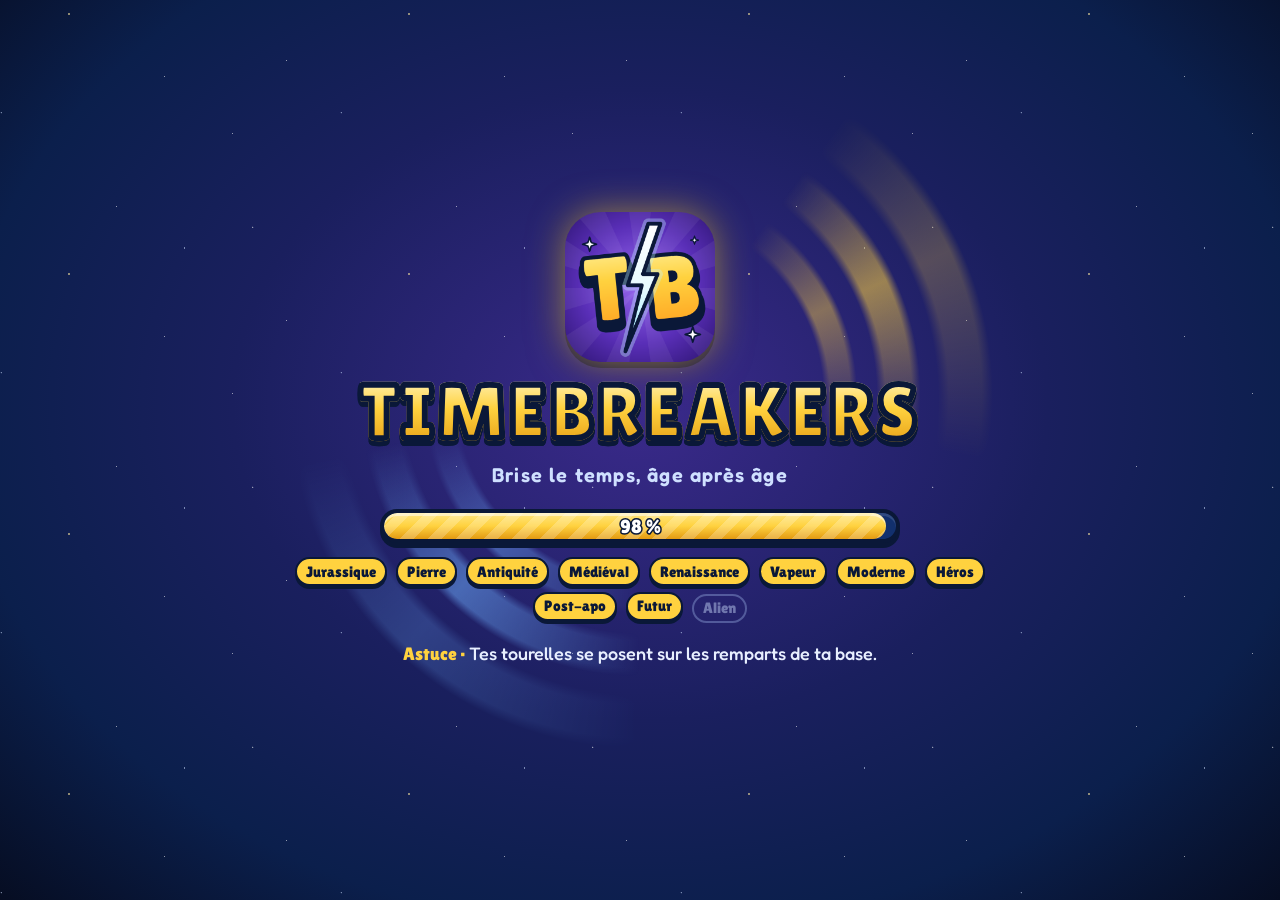
<file: index.html>
<!doctype html>
<html lang="fr">
<head>
  <meta charset="utf-8">
  <meta name="viewport" content="width=device-width, initial-scale=1, viewport-fit=cover">
  <title>Timebreakers</title>
  <!-- Application installable (téléphone, tablette, ordinateur) : voir manifest.webmanifest et sw.js -->
  <link rel="manifest" href="manifest.webmanifest">
  <meta name="theme-color" content="#0b1f4c">
  <meta name="mobile-web-app-capable" content="yes">
  <meta name="apple-mobile-web-app-capable" content="yes">
  <meta name="apple-mobile-web-app-status-bar-style" content="black-translucent">
  <meta name="apple-mobile-web-app-title" content="Timebreakers">
  <link rel="apple-touch-icon" href="icones/icone-180.png">
  <link rel="icon" type="image/png" href="icones/icone-192.png">
  <!-- Polices embarquées (dossier polices/) : le jeu s'affiche pareil sans connexion -->
  <link rel="stylesheet" href="polices/polices.css">
  <link rel="stylesheet" href="style.css">
</head>
<body class="in-menu">
  <!-- Le champ de bataille remplit l'écran ; le bandeau, les commandes et le pouvoir sont posés dessus. -->
  <div id="app">
    <div id="stage">
      <canvas id="canvas"></canvas>

      <header id="hud">
        <div class="hud-l">
          <div id="hud-level" class="tb-title">—</div>
          <div id="hud-enemy" class="tb-sub"></div>
          <div id="hud-track" class="track"></div>
          <div id="relics"></div>
        </div>
        <div class="hud-c">
          <div class="pill gold" title="Or"><i>●</i><span id="hud-gold">0</span></div>
          <div class="xp" title="Expérience">
            <div class="bar"><div id="hud-xp-fill"></div><span id="hud-xp-text"></span></div>
            <button id="btn-evolve" title="Raccourci : V" disabled>Évoluer</button>
          </div>
          <span id="hud-age" hidden></span>
        </div>
        <div class="hud-r">
          <div class="pill pp"><i>✦</i><span id="hud-pp">0</span></div>
          <div class="pill time"><span id="hud-time">0:00</span></div>
          <button id="btn-speed" class="round" title="Vitesse du jeu">×1</button>
          <button id="btn-pause" class="round" title="Pause (touche P)">Ⅱ</button>
          <button id="btn-quit" class="round quit" title="Abandonner la run">✕</button>
        </div>
      </header>

      <div id="toast"></div>
      <button id="btn-special" class="special" title="Pouvoir (Espace)"></button>

      <!-- Commandes : tout tient dans la bande de sol, rien ne recouvre le terrain.
           unités · file d'entraînement · emplacements de tourelles · tourelles à acheter -->
      <div id="dock">
        <div id="unit-buttons" class="btn-row"></div>
        <div id="queue" title="File d'entraînement"></div>
        <div id="slots" class="btn-row" title="Emplacements de tourelles"></div>
        <div id="turret-buttons" class="btn-row"></div>
      </div>

      <button id="pause-veil" title="Reprendre"><span>PAUSE<small>Touche l'écran pour reprendre</small></span></button>
      <button id="pause-son" title="Couper ou remettre la musique">♪ Musique</button>
      <button id="pause-fx" title="Couper ou remettre les effets sonores">🔊 Sons</button>
    </div>
  </div>

  <div id="rotate"><div><i>📱</i>Tourne ton téléphone<small>Le jeu se joue à l'horizontale.</small></div></div>
  <div id="overlay" class="hidden"><div id="overlay-card"></div></div>

  <script src="js/version.js"></script>
  <script src="js/prechargement.js"></script>
  <script src="js/config.js"></script>
  <script src="js/meta.js"></script>
  <script src="js/battle.js"></script>
  <script src="js/render.js"></script>
  <script src="js/art.js"></script>
  <script src="js/art/jurassique.js"></script>
  <script src="js/art/antiquite.js"></script>
  <script src="js/art/medieval.js"></script>
  <script src="js/art/renaissance.js"></script>
  <script src="js/art/vapeur.js"></script>
  <script src="js/art/moderne.js"></script>
  <script src="js/art/heros.js"></script>
  <script src="js/art/postapo.js"></script>
  <script src="js/art/futur.js"></script>
  <script src="js/art/alien.js"></script>
  <script src="js/art/assaut.js"></script>
  <script src="js/art/magma.js"></script>
  <script src="js/art/atlantide.js"></script>
  <script src="js/art/glace.js"></script>
  <script src="js/art/neon.js"></script>
  <script src="js/sprites.js"></script>
  <script src="js/musique.js"></script>
  <script src="js/sons.js"></script>
  <script src="js/effets.js"></script>
  <script src="js/pouvoirs.js"></script>
  <script src="js/champions.js"></script>
  <script src="js/modes.js"></script>
  <script src="js/ui.js"></script>
  <script src="js/tuto.js"></script>
  <script src="js/magma.js"></script>
  <script src="js/ages-caches.js"></script>
  <script src="js/decors.js"></script>
  <script src="js/hauts-faits.js"></script>
  <script src="js/collection.js"></script>
  <script src="js/mutateurs.js"></script>
  <script src="js/main.js"></script>
  <script>
    // Hors ligne et installation : seulement sur une vraie adresse (https, ou localhost pour les essais).
    if ('serviceWorker' in navigator && (location.protocol === 'https:' || location.hostname === 'localhost')) {
      window.addEventListener('load', () => navigator.serviceWorker.register('sw.js').catch(() => {}));
    }
  </script>
</body>
</html>
</file>
<file: polices/polices.css>
/* Polices du jeu, embarquées pour fonctionner hors ligne (Google Fonts, licence OFL). */
@font-face { font-family: 'Fredoka'; font-style: normal; font-weight: 500; font-display: swap; src: url(fredoka-500-latin-ext.woff2) format('woff2'); unicode-range: U+0100-02BA, U+02BD-02C5, U+02C7-02CC, U+02CE-02D7, U+02DD-02FF, U+0304, U+0308, U+0329, U+1D00-1DBF, U+1E00-1E9F, U+1EF2-1EFF, U+2020, U+20A0-20AB, U+20AD-20C4, U+2113, U+2C60-2C7F, U+A720-A7FF; }
@font-face { font-family: 'Fredoka'; font-style: normal; font-weight: 500; font-display: swap; src: url(fredoka-500-latin.woff2) format('woff2'); unicode-range: U+0000-00FF, U+0131, U+0152-0153, U+02BB-02BC, U+02C6, U+02DA, U+02DC, U+0304, U+0308, U+0329, U+2000-206F, U+20AC, U+2122, U+2191, U+2193, U+2212, U+2215, U+FEFF, U+FFFD; }
@font-face { font-family: 'Fredoka'; font-style: normal; font-weight: 600; font-display: swap; src: url(fredoka-600-latin-ext.woff2) format('woff2'); unicode-range: U+0100-02BA, U+02BD-02C5, U+02C7-02CC, U+02CE-02D7, U+02DD-02FF, U+0304, U+0308, U+0329, U+1D00-1DBF, U+1E00-1E9F, U+1EF2-1EFF, U+2020, U+20A0-20AB, U+20AD-20C4, U+2113, U+2C60-2C7F, U+A720-A7FF; }
@font-face { font-family: 'Fredoka'; font-style: normal; font-weight: 600; font-display: swap; src: url(fredoka-600-latin.woff2) format('woff2'); unicode-range: U+0000-00FF, U+0131, U+0152-0153, U+02BB-02BC, U+02C6, U+02DA, U+02DC, U+0304, U+0308, U+0329, U+2000-206F, U+20AC, U+2122, U+2191, U+2193, U+2212, U+2215, U+FEFF, U+FFFD; }
@font-face { font-family: 'Fredoka'; font-style: normal; font-weight: 700; font-display: swap; src: url(fredoka-700-latin-ext.woff2) format('woff2'); unicode-range: U+0100-02BA, U+02BD-02C5, U+02C7-02CC, U+02CE-02D7, U+02DD-02FF, U+0304, U+0308, U+0329, U+1D00-1DBF, U+1E00-1E9F, U+1EF2-1EFF, U+2020, U+20A0-20AB, U+20AD-20C4, U+2113, U+2C60-2C7F, U+A720-A7FF; }
@font-face { font-family: 'Fredoka'; font-style: normal; font-weight: 700; font-display: swap; src: url(fredoka-700-latin.woff2) format('woff2'); unicode-range: U+0000-00FF, U+0131, U+0152-0153, U+02BB-02BC, U+02C6, U+02DA, U+02DC, U+0304, U+0308, U+0329, U+2000-206F, U+20AC, U+2122, U+2191, U+2193, U+2212, U+2215, U+FEFF, U+FFFD; }
@font-face { font-family: 'Lilita One'; font-style: normal; font-weight: 400; font-display: swap; src: url(lilitaone-400-latin-ext.woff2) format('woff2'); unicode-range: U+0100-02BA, U+02BD-02C5, U+02C7-02CC, U+02CE-02D7, U+02DD-02FF, U+0304, U+0308, U+0329, U+1D00-1DBF, U+1E00-1E9F, U+1EF2-1EFF, U+2020, U+20A0-20AB, U+20AD-20C4, U+2113, U+2C60-2C7F, U+A720-A7FF; }
@font-face { font-family: 'Lilita One'; font-style: normal; font-weight: 400; font-display: swap; src: url(lilitaone-400-latin.woff2) format('woff2'); unicode-range: U+0000-00FF, U+0131, U+0152-0153, U+02BB-02BC, U+02C6, U+02DA, U+02DC, U+0304, U+0308, U+0329, U+2000-206F, U+20AC, U+2122, U+2191, U+2193, U+2212, U+2215, U+FEFF, U+FFFD; }
</file>
<file: style.css>
/* =========================================================================
   INTERFACE « ARCADE CARTOON » — pensée pour le téléphone tenu à l'horizontale.
   Le champ de bataille (#stage, 16:9) remplit l'écran ; tout ce qui est posé
   dessus est dimensionné en cqw (centièmes de la largeur du champ de bataille),
   donc l'interface garde les mêmes proportions sur téléphone, tablette et ordinateur.
   Les fenêtres (camp, victoire…) sont en dehors et se règlent en vw/vh.
   ========================================================================= */
:root {
  color-scheme: dark;
  --navy: #12306e; --navy-d: #0b1f4c; --blue: #2f6fd6; --sky: #6fb0ff; --ink: #0a1838;
  --yellow: #ffd23f; --yellow-d: #c9920f; --green: #5fd14a; --green-d: #1f7a1f; --red: #ff5a4a; --red-d: #8f1f16;
  --pp: #c9a7ff; --pp-d: #5a3fa8; --text: #ffffff; --muted: #a9c4f2; --gold: #ffd23f; --ok: #7be05a; --bad: #ff8a7a;
  --f-title: 'Lilita One', 'Arial Rounded MT Bold', 'Trebuchet MS', sans-serif;
  --f-text: Fredoka, 'Trebuchet MS', system-ui, sans-serif;
}
* { box-sizing: border-box; }
html, body { margin: 0; height: 100%; }
html { -webkit-text-size-adjust: 100%; }
body { background: #060d22; color: var(--text); font: 500 14px/1.35 var(--f-text); user-select: none; -webkit-user-select: none; -webkit-tap-highlight-color: transparent; overscroll-behavior: none; overflow: hidden; }
button { font: inherit; color: inherit; cursor: pointer; touch-action: manipulation; border: 0; background: none; padding: 0; }
button:disabled { cursor: not-allowed; }
.muted { color: var(--muted); } .good { color: var(--ok); } .warn { color: var(--bad); }

/* ------------------------------------------------ champ de bataille */
#app { position: fixed; inset: 0; display: grid; place-items: center; padding: env(safe-area-inset-top, 0px) env(safe-area-inset-right, 0px) env(safe-area-inset-bottom, 0px) env(safe-area-inset-left, 0px); }
#stage { position: relative; container-type: inline-size; aspect-ratio: 16 / 9; width: min(100%, calc((100vh - env(safe-area-inset-top, 0px) - env(safe-area-inset-bottom, 0px)) * 16 / 9)); width: min(100%, calc((100dvh - env(safe-area-inset-top, 0px) - env(safe-area-inset-bottom, 0px)) * 16 / 9)); max-width: 100%; overflow: hidden; background: #000; }
#canvas { width: 100%; height: 100%; display: block; }
body.in-menu #hud, body.in-menu #dock, body.in-menu #btn-special { display: none; }

/* bouton en relief : la brique de base de tout l'habillage */
.btn3d, .buy, .round, #btn-evolve, .special, #overlay-card button {
  font-family: var(--f-title); color: #fff; border: 0.28cqw solid var(--ink); border-radius: 1.2cqw;
  background: linear-gradient(#4f93f2, var(--blue)); box-shadow: 0 0.45cqw 0 var(--navy-d), inset 0 0.35cqw 0 rgba(255,255,255,0.3);
  text-shadow: 0 0.12cqw 0 rgba(0,0,0,0.35); transition: transform 0.05s;
}
.buy:active:not(:disabled), .round:active, .special:active, .slot-chip:active, #btn-evolve:active:not(:disabled), #overlay-card button:active:not(:disabled) { transform: translateY(0.3cqw); box-shadow: 0 0.15cqw 0 var(--navy-d); }

/* ------------------------------------------------ bandeau du haut */
/* Trois colonnes : les deux côtés ont toujours la même largeur, donc l'or qui grossit au centre
   ne pousse ni le titre ni les bonus choisis (à gauche). */
#hud { position: absolute; inset: 1cqw 1cqw auto; z-index: 3; display: grid; grid-template-columns: minmax(0, 1fr) auto minmax(0, 1fr); align-items: start; gap: 1cqw; pointer-events: none; }
#hud > * { pointer-events: auto; }
.hud-l { min-width: 0; }
.hud-r { justify-content: flex-end; }
.tb-title { font-family: var(--f-title); font-size: 2cqw; line-height: 1.1; -webkit-text-stroke: 0.45cqw var(--ink); paint-order: stroke fill; }
.tb-sub { font-size: 1.2cqw; font-weight: 600; text-shadow: 0 0 0.4cqw #000, 0 0 0.4cqw #000; margin-top: 0.2cqw; }
.track { display: none; }
#relics { display: flex; flex-wrap: wrap; gap: 0.4cqw; margin-top: 0.5cqw; }
.relic-chip { background: rgba(10,24,56,0.82); border: 0.18cqw solid var(--sky); border-radius: 9cqw; padding: 0.15cqw 0.8cqw; font-size: 1.1cqw; font-weight: 600; }
.relic-chip.elem { font-weight: 700; }
#relics .muted { display: none; }
.hud-c, .hud-r { display: flex; align-items: center; gap: 0.7cqw; }
.pill { display: flex; align-items: center; gap: 0.6cqw; background: var(--navy); border: 0.25cqw solid var(--sky); border-radius: 9cqw; padding: 0.3cqw 1.3cqw 0.3cqw 0.4cqw; font-family: var(--f-title); font-size: 1.7cqw; font-variant-numeric: tabular-nums; white-space: nowrap; }
.pill i { width: 2.4cqw; height: 2.4cqw; border-radius: 50%; display: grid; place-items: center; font-style: normal; font-size: 1.5cqw; }
.pill.gold i { background: radial-gradient(circle at 35% 30%, #fff3b0, var(--yellow) 55%, var(--yellow-d)); border: 0.18cqw solid #7a5200; color: #7a5200; }
.pill.gold { color: var(--yellow); min-width: 11.5cqw; } .pill.gold .income { font-size: 1.1cqw; opacity: 0.85; }
.pill.pp i { background: var(--pp); color: var(--pp-d); } .pill.pp { color: #e6d6ff; font-size: 1.4cqw; }
.pill.time { padding-left: 1.3cqw; font-size: 1.4cqw; } .pill.time .warn { color: var(--red); }
.xp { display: flex; align-items: center; gap: 0.6cqw; }
.bar { position: relative; width: 14cqw; height: 2.5cqw; background: var(--navy-d); border: 0.25cqw solid var(--sky); border-radius: 9cqw; overflow: hidden; }
#hud-xp-fill { height: 100%; width: 0; background: linear-gradient(#9ee6ff, #3fb0f2); transition: width 0.15s; }
#hud-xp-text { position: absolute; inset: 0; display: grid; place-items: center; font-size: 1.15cqw; font-weight: 700; text-shadow: 0 0 0.3cqw #000; }
#btn-evolve { font-size: 1.5cqw; padding: 0.35cqw 1.3cqw; }
#btn-evolve:disabled { opacity: 0.4; filter: grayscale(0.6); }
#btn-evolve:not(:disabled) { background: linear-gradient(#ffe36a, #f2a91f); color: #5a3a00; text-shadow: none; animation: pulse 0.8s infinite alternate; }
#btn-evolve.magma:not(:disabled) { background: linear-gradient(#ff8a3c, #c8281a); color: #fff3d6; text-shadow: 0 0.1cqw 0 #5a1208; }
#btn-evolve.abysses:not(:disabled) { background: linear-gradient(#4ad8e8, #1a4ab0); color: #e8fbff; text-shadow: 0 0.1cqw 0 #08204a; }
#btn-evolve.givre:not(:disabled) { background: linear-gradient(#f2fbff, #7ab8e8); color: #0e3050; text-shadow: 0 0.1cqw 0 #ffffff; }
#btn-evolve.neon:not(:disabled) { background: linear-gradient(#ff3ad8, #6a1ad8); color: #fff; text-shadow: 0 0 0.6cqw #3afff0; }
@keyframes pulse { from { box-shadow: 0 0.45cqw 0 #8f5a00, 0 0 0 0 rgba(255,210,63,0.7); } to { box-shadow: 0 0.45cqw 0 #8f5a00, 0 0 1.6cqw 0.6cqw rgba(255,210,63,0.75); } }
.round { width: 3.6cqw; height: 3.6cqw; border-radius: 50%; font-size: 1.35cqw; display: grid; place-items: center; padding: 0; }
.round.quit { background: linear-gradient(#ff8a7a, var(--red)); box-shadow: 0 0.45cqw 0 var(--red-d), inset 0 0.35cqw 0 rgba(255,255,255,0.3); }

#toast { position: absolute; left: 50%; top: 10cqw; transform: translateX(-50%); pointer-events: none; display: flex; flex-direction: column; align-items: center; gap: 0.6cqw; width: 80cqw; }
.toast-msg { background: var(--navy); border: 0.25cqw solid var(--sky); padding: 0.5cqw 1.8cqw; border-radius: 9cqw; font-weight: 600; font-size: 1.5cqw; animation: toast 2.4s forwards; text-align: center; }
.toast-msg.big { font-family: var(--f-title); font-size: 2.2cqw; color: var(--yellow); border-color: var(--yellow); }
@keyframes toast { 0% { opacity: 0; transform: translateY(-0.6cqw) scale(0.9); } 10%, 75% { opacity: 1; transform: none; } 100% { opacity: 0; } }

/* ------------------------------------------------ barre de commandes (sur la bande de sol) */
/* Tout tient dans la bande de sol, sous les pieds des unités : rien ne recouvre le terrain.
   Les cases sont petites et à moitié transparentes, pour laisser voir le décor derrière.
   De gauche à droite : unités · file d'entraînement · emplacements · tourelles à acheter. */
#dock { position: absolute; inset: auto 0.8cqw 0.6cqw; display: flex; align-items: flex-end; gap: 1.4cqw; pointer-events: none; }
#dock > * { pointer-events: auto; }
.btn-row { display: flex; gap: 0.5cqw; align-items: flex-end; }
/* une case d'achat : le dessin de l'unité ou de la tourelle, et son prix dessous */
.buy { position: relative; display: block; width: 6.8cqw; height: 7.4cqw; padding: 0; overflow: hidden; border-radius: 1.1cqw; background: rgba(47,111,214,0.5); box-shadow: 0 0.35cqw 0 rgba(11,31,76,0.75); }
.buy img, .buy canvas { position: absolute; left: 0; top: 0.1cqw; width: 100%; height: 5.3cqw; object-fit: contain; pointer-events: none; filter: drop-shadow(0 0.2cqw 0 rgba(10,24,56,0.55)); }
.buy .cost { position: absolute; left: 0; right: 0; bottom: 0; height: 1.9cqw; display: grid; place-items: center; background: rgba(10,24,56,0.88); color: var(--yellow); font-size: 1.35cqw; line-height: 1; white-space: nowrap; }
.buy .star { position: absolute; top: 0.15cqw; right: 0.4cqw; font-style: normal; font-size: 1.4cqw; color: var(--yellow); -webkit-text-stroke: 0.3cqw var(--ink); paint-order: stroke fill; }
.buy.cant { background: rgba(58,68,96,0.5); }
.buy.cant img, .buy.cant canvas { filter: grayscale(1) brightness(0.75); }
.buy.cant .cost { color: #ffb0a6; }
.buy:disabled { opacity: 0.5; }
#turret-buttons .buy { background: rgba(122,94,214,0.5); }
#turret-buttons .buy.cant { background: rgba(58,68,96,0.5); }
.buy.elite { background: rgba(255,190,63,0.5); }
.buy.locked { background: rgba(58,68,96,0.5); }
.buy.locked img, .buy.locked canvas { filter: grayscale(1) brightness(0.6); }
.buy.locked .cost { color: var(--pp); font-size: 1.05cqw; }
/* file d'entraînement : cinq pastilles, la première se remplit de bas en haut */
#queue { display: flex; gap: 0.3cqw; padding-bottom: 0.5cqw; }
.q-slot { position: relative; width: 3cqw; height: 3cqw; border-radius: 50%; overflow: hidden; border: 0.2cqw solid rgba(10,24,56,0.55); background: rgba(10,24,56,0.3); }
.q-slot.on { border-color: var(--ink); background: rgba(10,24,56,0.75); }
.q-slot .fill { position: absolute; left: 0; right: 0; bottom: 0; height: 0; background: var(--green); opacity: 0.9; }
.q-slot img, .q-slot canvas { position: absolute; inset: 0; width: 100%; height: 100%; object-fit: contain; }
/* emplacements de tourelles : une case par emplacement, « + » pour en acheter un */
#slots { margin-left: auto; }
.slot-chip { position: relative; width: 5.4cqw; height: 5.4cqw; padding: 0; overflow: hidden; display: grid; place-items: center; align-content: center; font-family: var(--f-title); color: #fff; line-height: 1.05; text-align: center; border: 0.25cqw solid var(--ink); border-radius: 1cqw; background: rgba(122,94,214,0.5); box-shadow: 0 0.3cqw 0 rgba(11,31,76,0.75); }
.slot-chip.empty { border-style: dashed; border-color: rgba(255,255,255,0.75); background: rgba(10,24,56,0.3); box-shadow: none; }
.slot-chip.full img, .slot-chip.full canvas { width: 100%; height: 100%; object-fit: contain; pointer-events: none; }
.slot-chip.full i { position: absolute; top: 0; right: 0; width: 1.9cqw; height: 1.9cqw; background: var(--red); border-bottom-left-radius: 0.8cqw; font-style: normal; font-size: 1.4cqw; line-height: 1.8cqw; }
.slot-chip.armed { background: linear-gradient(#ff8a7a, var(--red)); font-size: 1.1cqw; }
.slot-chip.armed b { display: block; font-weight: 400; font-size: 1.3cqw; color: #fff3b0; }
.slot-chip.add { background: rgba(63,174,47,0.6); }
.slot-chip.add b { font-weight: 400; font-size: 2.4cqw; line-height: 0.9; }
.slot-chip.add span { font-size: 1.2cqw; color: var(--yellow); }
.slot-chip.add.cant { background: rgba(58,68,96,0.5); }
.slot-chip.add.cant span { color: #ffb0a6; }
/* pouvoir : gros bouton rond en haut à droite, sous le bandeau (il ne cache plus la vie de la base adverse).
   Pendant la recharge, il se remplit de bas en haut. */
.special { position: absolute; right: 1cqw; top: 6.4cqw; width: 9cqw; height: 9cqw; border-radius: 50%; padding: 0.6cqw; font-size: 1.1cqw; line-height: 1.05; display: grid; place-items: center; text-align: center; background: #39435e; box-shadow: 0 0.5cqw 0 #232b3e, inset 0 0.35cqw 0 rgba(255,255,255,0.2); overflow: hidden; }
.special.ready { background: radial-gradient(circle at 40% 30%, #e6d6ff, #9a6cf2 55%, #5a3fa8); box-shadow: 0 0.5cqw 0 #2f1f6a, 0 0 2cqw 0.6cqw rgba(201,167,255,0.7); animation: bump 0.9s infinite alternate; }
.special span { position: relative; }
.special b { font-size: 2cqw; display: block; }
.special .cdfill { position: absolute; left: 0; right: 0; bottom: 0; height: 0; background: linear-gradient(#a98cf2, #6a4fd0); border-top: 0.25cqw solid #e6d6ff; }
.special.ready .cdfill { display: none; }
@keyframes bump { to { transform: scale(1.06); } }
/* pause : un voile sur le terrain et les commandes ; le bandeau du haut reste utilisable */
#pause-veil { display: none; position: absolute; inset: 0; z-index: 2; background: rgba(6,13,34,0.55); font-family: var(--f-title); color: #fff; font-size: 7cqw; line-height: 1.1; }
#pause-veil span { -webkit-text-stroke: 0.9cqw var(--ink); paint-order: stroke fill; }
#pause-veil small { display: block; font-family: var(--f-text); font-weight: 600; font-size: 1.7cqw; -webkit-text-stroke: 0; text-shadow: 0 0 0.5cqw #000; }
body.paused:not(.in-menu) #pause-veil { display: grid; place-items: center; }
/* bouton de musique pendant la pause (il est posé sur le voile, pas dedans) */
#pause-son, #pause-fx { display: none; position: absolute; left: 50%; bottom: 14cqw; transform: translateX(calc(-100% - 0.8cqw)); z-index: 4; font-family: var(--f-title); font-size: 1.9cqw; color: #fff; padding: 0.7cqw 2.4cqw; border: 0.28cqw solid var(--ink); border-radius: 9cqw;
  background: linear-gradient(#6a7ea8, #44598a); box-shadow: 0 0.45cqw 0 var(--navy-d); text-shadow: 0 0.12cqw 0 rgba(0,0,0,0.35); }
#pause-fx { transform: translateX(0.8cqw); }
body.paused:not(.in-menu) #pause-son, body.paused:not(.in-menu) #pause-fx { display: block; }

/* ------------------------------------------------ fenêtres */
#overlay { position: fixed; inset: 0; background: rgba(6,13,34,0.72); display: grid; place-items: center; padding: max(10px, env(safe-area-inset-top, 0px)) max(10px, env(safe-area-inset-right, 0px)) max(10px, env(safe-area-inset-bottom, 0px)) max(10px, env(safe-area-inset-left, 0px)); z-index: 10; --u: clamp(5.4px, 1.05vw, 11px); }
#overlay.hidden { display: none; }
#overlay.is-camp { background: linear-gradient(rgba(18,48,110,0.55), rgba(18,48,110,0.15) 40%, rgba(6,13,34,0.5)); padding: 0; }
#overlay-card { width: min(820px, 100%); max-height: 100%; overflow: auto; background: linear-gradient(#2a5fc4, #1a3f96); border: calc(var(--u) * 0.45) solid var(--ink); border-radius: calc(var(--u) * 2.4); padding: calc(var(--u) * 2) calc(var(--u) * 2.4); box-shadow: 0 calc(var(--u) * 0.9) 0 var(--navy-d), 0 20px 60px rgba(0,0,0,0.6); font-size: calc(var(--u) * 1.5); }
#overlay-card h1, #overlay-card h2 { font-family: var(--f-title); font-weight: 400; margin: 0 0 calc(var(--u) * 0.6); font-size: calc(var(--u) * 3.2); color: var(--yellow); -webkit-text-stroke: calc(var(--u) * 0.5) var(--ink); paint-order: stroke fill; text-wrap: balance; }
#overlay-card h3 { font-family: var(--f-title); font-weight: 400; margin: calc(var(--u) * 1.6) 0 calc(var(--u) * 0.8); font-size: calc(var(--u) * 1.9); }
#overlay-card h3 small { font-family: var(--f-text); font-size: calc(var(--u) * 1.3); }
#overlay-card p { margin: calc(var(--u) * 0.6) 0; }
.sub { color: var(--muted); margin-top: 0; }
#overlay-card button { font-size: calc(var(--u) * 1.7); padding: calc(var(--u) * 0.7) calc(var(--u) * 1.8); border-width: calc(var(--u) * 0.32); border-radius: calc(var(--u) * 1.2); box-shadow: 0 calc(var(--u) * 0.5) 0 var(--navy-d), inset 0 calc(var(--u) * 0.35) 0 rgba(255,255,255,0.3); min-height: calc(var(--u) * 4); }
#overlay-card button:disabled { background: linear-gradient(#6a7692, #4a556e); box-shadow: 0 calc(var(--u) * 0.5) 0 #232b3e; opacity: 0.75; }
#overlay-card button.primary { background: linear-gradient(#8cf06a, #3fae2f); box-shadow: 0 calc(var(--u) * 0.6) 0 var(--green-d), inset 0 calc(var(--u) * 0.4) 0 rgba(255,255,255,0.35); font-size: calc(var(--u) * 2.2); padding: calc(var(--u) * 0.9) calc(var(--u) * 3); }
#overlay-card button.danger { background: linear-gradient(#ff8a7a, var(--red)); box-shadow: 0 calc(var(--u) * 0.5) 0 var(--red-d); }
.actions { display: flex; gap: calc(var(--u) * 1); justify-content: flex-end; margin-top: calc(var(--u) * 1.8); flex-wrap: wrap; }
.breakdown { width: 100%; border-collapse: collapse; }
.breakdown td { padding: calc(var(--u) * 0.45) 0; border-bottom: 2px solid rgba(255,255,255,0.14); }
.breakdown td:last-child { text-align: right; font-variant-numeric: tabular-nums; font-family: var(--f-title); }
.breakdown tr.total td { border-bottom: none; color: #e6d6ff; font-size: calc(var(--u) * 2); font-family: var(--f-title); }
.next-box { margin-top: calc(var(--u) * 1.2); padding: calc(var(--u) * 0.8) calc(var(--u) * 1.2); border-radius: calc(var(--u) * 1.2); background: var(--navy-d); }
.cards { display: grid; grid-template-columns: repeat(3, 1fr); gap: calc(var(--u) * 1.2); }
#overlay-card button.card { font-family: var(--f-text); text-align: center; display: flex; flex-direction: column; align-items: center; gap: calc(var(--u) * 0.4); padding: calc(var(--u) * 1.2); background: linear-gradient(#fff7dc, #ffe2a0); color: #4a3200; text-shadow: none; box-shadow: 0 calc(var(--u) * 0.6) 0 #a8741f, inset 0 calc(var(--u) * 0.4) 0 rgba(255,255,255,0.7); }
.card .icon { font-size: calc(var(--u) * 3.6); line-height: 1; } .card .name { font-family: var(--f-title); font-size: calc(var(--u) * 1.8); } .card .desc { font-size: calc(var(--u) * 1.35); font-weight: 500; }
#overlay-card button.card.elem { border-width: calc(var(--u) * 0.5); }
.choice-grid { display: grid; grid-template-columns: 1fr 1fr; gap: calc(var(--u) * 1.2); }
.choice { border-radius: calc(var(--u) * 1.4); padding: calc(var(--u) * 1.4); background: var(--navy-d); display: flex; flex-direction: column; gap: calc(var(--u) * 0.4); }
.choice .big { font-family: var(--f-title); font-size: calc(var(--u) * 3); }
/* fenêtre de retraite : les deux boutons ont le même poids */
#overlay-card .choice button { margin-top: auto; width: 100%; font-size: calc(var(--u) * 2.2); padding: calc(var(--u) * 0.9) calc(var(--u) * 2); }
#overlay-card button.alt { background: linear-gradient(#ffe36a, #f2a91f); color: #5a3a00; text-shadow: none; box-shadow: 0 calc(var(--u) * 0.6) 0 #8f5a00, inset 0 calc(var(--u) * 0.4) 0 rgba(255,255,255,0.45); }
.rules { color: #d6e4ff; padding-left: calc(var(--u) * 2.2); margin: calc(var(--u) * 0.6) 0; }
.rules li { margin: calc(var(--u) * 0.4) 0; }
details.dev { margin-top: calc(var(--u) * 1.6); border: 2px dashed var(--sky); border-radius: calc(var(--u) * 1.2); padding: calc(var(--u) * 0.8) calc(var(--u) * 1.2); }
details.dev summary { cursor: pointer; color: var(--muted); }

/* ------------------------------------------------ camp (écran de départ à onglets) */
#overlay-card.camp-card { width: 100%; height: 100%; max-height: none; background: none; border: 0; border-radius: 0; box-shadow: none; padding: 0; display: flex; flex-direction: column; overflow: hidden; }
.camp-top { display: flex; justify-content: space-between; align-items: center; gap: calc(var(--u) * 1); padding: calc(var(--u) * 1) max(calc(var(--u) * 2), env(safe-area-inset-right, 0px)) calc(var(--u) * 1) max(calc(var(--u) * 2), env(safe-area-inset-left, 0px)); padding-top: max(calc(var(--u) * 1), env(safe-area-inset-top, 0px)); background: rgba(10,30,80,0.55); }
.cur { display: flex; align-items: center; gap: calc(var(--u) * 0.7); background: var(--navy); border: calc(var(--u) * 0.3) solid var(--sky); border-radius: 99px; padding: calc(var(--u) * 0.3) calc(var(--u) * 1.6) calc(var(--u) * 0.3) calc(var(--u) * 0.5); font-family: var(--f-title); font-size: calc(var(--u) * 2.1); font-variant-numeric: tabular-nums; white-space: nowrap; }
.cur i { width: calc(var(--u) * 2.9); height: calc(var(--u) * 2.9); border-radius: 50%; background: var(--pp); color: var(--pp-d); display: grid; place-items: center; font-style: normal; }
.camp-top .side { display: flex; align-items: center; gap: calc(var(--u) * 0.8); flex: 1; justify-content: flex-end; }
.camp-top .cur { margin-right: auto; }
.camp-top > :first-child { flex: 0 0 auto; }
/* choix de la difficulté (deux campagnes séparées) : au centre de la barre du haut, visible dans tous les onglets */
.seg { display: flex; border: calc(var(--u) * 0.3) solid var(--ink); border-radius: 99px; overflow: hidden; background: var(--navy-d); }
#overlay-card .camp-top .seg button { width: auto; min-height: 0; border: 0; border-radius: 0; box-shadow: none; background: none; color: #9fc4ff; text-shadow: none; font-size: calc(var(--u) * 1.7); padding: calc(var(--u) * 0.55) calc(var(--u) * 1.8); transform: none; }
/* sous-catégories d'un onglet (Améliorations : Bonus / Vitesse) */
.sous-onglets { width: max-content; margin: 0 auto calc(var(--u) * 1.2); }
#overlay-card .sous-onglets button { width: auto; min-height: 0; border: 0; border-radius: 0; box-shadow: none; background: none; color: #9fc4ff; text-shadow: none; font-size: calc(var(--u) * 1.9); padding: calc(var(--u) * 0.6) calc(var(--u) * 2.6); transform: none; }
#overlay-card .sous-onglets button.on { background: linear-gradient(#8cf06a, #3fae2f); color: #fff; text-shadow: 0 1px 0 rgba(0,0,0,0.35); }
#overlay-card .camp-top .seg button.on { background: linear-gradient(#8cf06a, #3fae2f); color: #fff; text-shadow: 0 1px 0 rgba(0,0,0,0.35); }
#overlay-card .camp-top .seg button.d-difficile.on { background: linear-gradient(#ff8a7a, var(--red)); }
/* écran très bas (téléphone dans un navigateur avec ses barres, vu sur une capture à 270 px de haut) :
   le titre passe sur une ligne et la description de la difficulté disparaît, pour que rien ne soit coupé */
@media (max-height: 340px) {
  .hero { gap: calc(var(--u) * 0.7); }
  .hero h1 br { display: none; }
  #overlay-card .hero h1 { font-size: clamp(20px, min(7vw, 15vh), 60px); -webkit-text-stroke-width: clamp(3px, 0.6vw, 6px); }
  #overlay-card .hero .play { font-size: clamp(18px, min(5vw, 10vh), 40px); }
  #overlay-card .hero .stats small { display: none; }
  .camp-body { padding-block: calc(var(--u) * 0.6); }
}
/* musique : bouton ♪ du camp (barré quand le son est coupé) et réglages dans l'aide */
#overlay-card .camp-top button.son { font-size: calc(var(--u) * 2.2); line-height: 1; }
#overlay-card .camp-top button.son.off { opacity: 0.55; text-decoration: line-through; filter: grayscale(0.7); }
.reglage-son { display: flex; flex-wrap: wrap; align-items: center; gap: calc(var(--u) * 1.2) calc(var(--u) * 2); background: var(--navy-d); border-radius: calc(var(--u) * 1.4); padding: calc(var(--u) * 1) calc(var(--u) * 1.4); }
.reglage-son label { font-family: var(--f-title); font-size: calc(var(--u) * 1.7); }
.reglage-son input[type="range"] { accent-color: var(--yellow); width: calc(var(--u) * 16); max-width: 100%; }
.reglage-son .seg { display: flex; flex-wrap: wrap; border: calc(var(--u) * 0.3) solid var(--ink); border-radius: 99px; overflow: hidden; background: var(--fond-seg, #081635); }
#overlay-card .reglage-son .seg button { width: auto; min-height: 0; border: 0; border-radius: 0; box-shadow: none; background: none; color: #9fc4ff; text-shadow: none; font-size: calc(var(--u) * 1.5); padding: calc(var(--u) * 0.5) calc(var(--u) * 1.5); transform: none; }
#overlay-card .reglage-son .seg button.on { background: var(--yellow); color: #5a3a00; }
.hero .stats small { display: block; font-size: 0.92em; color: #d6e4ff; margin-top: calc(var(--u) * 0.3); }
.tb-sub .hard { color: #fff; background: var(--red); border-radius: 9cqw; padding: 0 0.6cqw; text-shadow: none; }
#overlay-card .camp-top button { border-radius: 50%; width: calc(var(--u) * 4); padding: 0; }
.camp-body { flex: 1; min-height: 0; overflow: auto; padding: calc(var(--u) * 1.4) max(calc(var(--u) * 2), env(safe-area-inset-right, 0px)) calc(var(--u) * 1.4) max(calc(var(--u) * 2), env(safe-area-inset-left, 0px)); }
.camp-body.list { background: rgba(10,24,56,0.82); }
.camp-body.list > * { max-width: 900px; margin-left: auto; margin-right: auto; }
.camp-hint { color: #d6e4ff; margin: 0 auto calc(var(--u) * 1.2) !important; }
.hero { height: 100%; display: flex; flex-direction: column; align-items: center; justify-content: center; gap: calc(var(--u) * 1.4); text-align: center; position: relative; }
#overlay-card .hero h1 { font-size: clamp(30px, min(9.4vw, 16.5vh), 96px); line-height: 0.95; color: #fff; -webkit-text-stroke: clamp(4px, 0.9vw, 9px) #1a2a5e; text-shadow: 0 clamp(4px, 0.9vw, 9px) 0 #1a2a5e; margin: 0; }
.hero h1 em { font-style: normal; color: var(--yellow); }
#overlay-card .hero .play { font-size: clamp(22px, min(5.4vw, 10.5vh), 54px); padding: 0.25em 1.7em; border-radius: 0.5em; border-width: clamp(3px, 0.5vw, 6px); background: linear-gradient(#8cf06a, #3fae2f); box-shadow: 0 clamp(5px, 1vw, 10px) 0 var(--green-d), inset 0 clamp(4px, 0.8vw, 8px) 0 rgba(255,255,255,0.35); animation: bump 1s infinite alternate; }
.hero .stats { font-weight: 600; text-shadow: 0 0 6px #0a1838, 0 0 6px #0a1838; }
.hero .badge { position: absolute; right: 6%; top: 8%; font-family: var(--f-title); background: var(--red); border: calc(var(--u) * 0.4) solid #7a1a12; border-radius: calc(var(--u) * 1.6); padding: calc(var(--u) * 0.8) calc(var(--u) * 1.4); transform: rotate(6deg); font-size: calc(var(--u) * 1.8); line-height: 1.1; }
.tabs { display: flex; background: var(--navy); border-top: calc(var(--u) * 0.4) solid var(--sky); padding-bottom: env(safe-area-inset-bottom, 0px); }
#overlay-card .tabs button { flex: 1; border: 0; border-right: 2px solid #24488e; border-radius: 0; background: none; box-shadow: none; color: #9fc4ff; font-size: calc(var(--u) * 1.6); padding: calc(var(--u) * 0.7) 0 calc(var(--u) * 0.9); line-height: 1.1; min-height: 0; text-shadow: none; transform: none; }
.tabs button i { font-style: normal; display: block; font-size: calc(var(--u) * 2.6); }
#overlay-card .tabs button.on { background: var(--yellow); color: #5a3a00; }
.ages { display: grid; grid-template-columns: repeat(auto-fill, minmax(calc(var(--u) * 17), 1fr)); gap: calc(var(--u) * 1); }
.age-pill { border-radius: calc(var(--u) * 1.4); padding: calc(var(--u) * 1); background: var(--navy-d); border: calc(var(--u) * 0.3) solid #24488e; font-size: calc(var(--u) * 1.3); display: flex; flex-direction: column; gap: calc(var(--u) * 0.3); }
.age-pill .n { font-family: var(--f-title); font-size: calc(var(--u) * 1.8); }
.age-pill.on { border-color: var(--green); background: #173f5e; }
.age-pill.next { border-color: var(--yellow); }
.age-pill .pbar { height: calc(var(--u) * 0.9); background: #060d22; border-radius: 99px; overflow: hidden; }
.age-pill .pbar div { height: 100%; background: var(--pp); }
.upgrades { display: grid; grid-template-columns: repeat(2, 1fr); gap: calc(var(--u) * 1); }
.upgrade { display: flex; justify-content: space-between; align-items: center; gap: calc(var(--u) * 1); border-radius: calc(var(--u) * 1.4); padding: calc(var(--u) * 0.9) calc(var(--u) * 1.2); background: var(--navy-d); border: calc(var(--u) * 0.3) solid #24488e; }
.upgrade .name { font-family: var(--f-title); font-size: calc(var(--u) * 1.7); }
.upgrade .lvl { font-family: var(--f-text); color: var(--yellow); font-size: calc(var(--u) * 1.3); font-weight: 600; }
.upgrade .desc { color: #c4d6f6; font-size: calc(var(--u) * 1.3); }
.upgrade > button, .upgrade > span { white-space: nowrap; flex-shrink: 0; }
.elite-card { border-color: var(--yellow-d); } .elite-card .name { color: var(--yellow); }
/* tutoriel et visite guidée (js/tuto.js) : un cadre jaune autour de ce qu'on explique, le reste assombri, une bulle à côté */
.hero .decouvrir { display: flex; gap: clamp(8px, 1.4vw, 18px); justify-content: center; flex-wrap: wrap; }
#overlay-card .hero .decouvrir button { font-size: clamp(13px, min(2.2vw, 4.4vh), 22px); padding: 0.35em 1.3em; }
/* boss rush et défi du jour (js/modes.js) : deux boutons sur l'accueil, puis un panneau chacun */
#overlay-card .hero .mode-btn { display: flex; flex-direction: column; align-items: center; justify-content: center; line-height: 1.05; padding: 0.2em 1.1em; }
@media (max-height: 520px) { #overlay-card .hero .mode-btn small { display: none; } }
#overlay-card .hero .mode-btn small { font-family: var(--f-text, inherit); font-size: 0.62em; opacity: 0.9; margin-top: 0.15em; }
#overlay-card .hero .mode-btn.defi { background: linear-gradient(#ffcf5a, #e8901c); box-shadow: 0 calc(var(--u) * 0.5) 0 #8a4f0a, inset 0 calc(var(--u) * 0.35) 0 rgba(255,255,255,0.35); }
#overlay-card .hero .mode-btn.rush { background: linear-gradient(#c79bff, #7a4fd6); box-shadow: 0 calc(var(--u) * 0.5) 0 var(--pp-d), inset 0 calc(var(--u) * 0.35) 0 rgba(255,255,255,0.3); }
#overlay-card .hero .mode-btn:disabled { background: linear-gradient(#6a7692, #4a556e); box-shadow: 0 calc(var(--u) * 0.5) 0 #232b3e; }
.mode-panneau h2 { text-align: center; }
.mode-nom { text-align: center; font-family: var(--f-title); font-size: calc(var(--u) * 2.2); color: var(--yellow); }
.mode-record { background: var(--navy-d); border-radius: calc(var(--u) * 1.2); padding: calc(var(--u) * 0.8) calc(var(--u) * 1.2); text-align: center; }
.mode-panneau .actions { justify-content: center; }
.defi-grille { display: grid; grid-template-columns: repeat(2, 1fr); gap: calc(var(--u) * 1); }
.defi-grille > div { display: flex; flex-direction: column; gap: calc(var(--u) * 0.2); background: var(--navy-d); border: calc(var(--u) * 0.3) solid #24488e; border-radius: calc(var(--u) * 1.4); padding: calc(var(--u) * 0.9) calc(var(--u) * 1.2); }
.defi-grille b { font-family: var(--f-title); font-weight: 400; font-size: calc(var(--u) * 1.9); }
.defi-grille small { color: #c4d6f6; font-size: calc(var(--u) * 1.3); }
.defi-grille > div:nth-child(5):last-child { grid-column: 1 / -1; }   /* défi « course » : la règle sur toute la largeur */
.rush-liste { max-height: calc(var(--u) * 26); overflow-y: auto; }
.defi-etapes { margin: calc(var(--u) * 1) 0; }
.galerie { display: grid; grid-template-columns: repeat(auto-fill, minmax(calc(var(--u) * 26), 1fr)); gap: calc(var(--u) * 1); }
.champ-age h4 { margin: 0 0 calc(var(--u) * 0.4); font-family: var(--f-title); font-weight: 400; font-size: calc(var(--u) * 1.6); color: #d6e4ff; }
.champ-ligne { display: grid; grid-template-columns: repeat(3, 1fr); gap: calc(var(--u) * 0.6); }
.champ-carte { position: relative; display: flex; flex-direction: column; align-items: center; background: var(--navy-d); border: calc(var(--u) * 0.3) solid #24488e; border-radius: calc(var(--u) * 1); padding: calc(var(--u) * 0.5); text-align: center; }
.champ-carte img { width: 100%; max-width: calc(var(--u) * 8); aspect-ratio: 1; }
.champ-carte .nom { font-size: calc(var(--u) * 1.1); line-height: 1.1; min-height: 2.2em; }
.med { display: inline-grid; place-items: center; width: 1.5em; height: 1.5em; border-radius: 50%; font-style: normal; font-size: 0.85em; line-height: 1; color: #fff; border: 2px solid var(--ink); vertical-align: middle; text-shadow: 0 1px 0 rgba(0,0,0,0.4); }
.med.m1 { background: linear-gradient(#e0a06a, #a8622c); } .med.m2 { background: linear-gradient(#f2f6fb, #9aa8bc); color: #4a5568; text-shadow: none; } .med.m3 { background: linear-gradient(#ffe066, #e0a010); color: #6a4300; text-shadow: none; }
.champ-carte .med { position: absolute; top: calc(var(--u) * 0.3); right: calc(var(--u) * 0.3); font-size: calc(var(--u) * 1.2); }
.legende { display: block; color: #c4d6f6; margin-top: calc(var(--u) * 0.3); }
.legende .med { margin: 0 0.2em 0 0.8em; } .legende .med:first-child { margin-left: 0; }
.champ-carte.inconnu img { filter: brightness(0); opacity: 0.45; }
.champ-carte.inconnu .nom { color: #7f95c4; }
@media (max-width: 560px) { .defi-grille { grid-template-columns: 1fr; } }
#tuto { position: fixed; inset: 0; z-index: 40; pointer-events: none; font-family: var(--f-body, inherit); }
#tuto[hidden] { display: none; }
#tuto .tuto-bloc { position: absolute; inset: 0; pointer-events: auto; }
#tuto.centre:not(.action) .tuto-bloc { background: rgba(6,13,34,0.7); }
#tuto .tuto-cadre { position: absolute; border: 3px solid #ffd23f; border-radius: 12px; box-shadow: 0 0 0 9999px rgba(6,13,34,0.7); pointer-events: none; animation: tuto-pouls 1s infinite alternate; }
#tuto.action .tuto-cadre { box-shadow: 0 0 0 9999px rgba(6,13,34,0.35), 0 0 18px 4px rgba(255,210,63,0.8); }
@keyframes tuto-pouls { from { border-color: #ffd23f; } to { border-color: #fff; } }
#tuto .tuto-bulle { position: absolute; pointer-events: auto; width: min(430px, calc(100vw - 16px)); background: #12306e; border: 3px solid #0a1838; border-radius: 14px; padding: 12px 14px 10px; color: #e8efff; box-shadow: 0 6px 0 rgba(6,13,34,0.6); font-size: clamp(13px, 1.9vh + 0.5vw, 17px); line-height: 1.35; }
#tuto .tuto-bulle .t { display: block; font-family: var(--f-title); font-weight: 400; font-size: 1.3em; color: #ffd23f; margin-bottom: 4px; }
#tuto .tuto-bulle p { margin: 0 0 10px; }
#tuto .tuto-bas { display: flex; align-items: center; gap: 8px; }
#tuto .tuto-bas .n { color: #a9bbe6; font-size: 0.85em; margin-right: auto; }
#tuto .tuto-bas .b { display: flex; gap: 8px; }
#tuto button { font: inherit; font-family: var(--f-title); cursor: pointer; border: 3px solid #0a1838; border-radius: 10px; padding: 5px 14px; color: #0a1838; background: #cfd8ea; }
#tuto button.ok { background: linear-gradient(#8cf06a, #3fae2f); }
#tuto button.discret { background: transparent; border-color: transparent; color: #a9bbe6; text-decoration: underline; padding: 5px 6px; }
#tuto.action .tuto-bas::after { content: '👆 à toi'; color: #ffd23f; font-family: var(--f-title); }
/* pouvoirs ultimes : un titre par âge, quatre cartes, celle qui est équipée est cerclée de jaune */
.pouvoirs h3.pouvoir-age { grid-column: 1 / -1; margin: 0.8cqw 0 0; font-size: 1.5cqw; color: var(--yellow); }
.pouvoirs h3.pouvoir-age.verrou { opacity: 0.5; }
.pouvoir-carte.on { border-color: var(--yellow); }
.pouvoir-carte .genre { font-size: 0.62em; font-weight: 700; letter-spacing: 0.03em; text-transform: uppercase; padding: 0.1em 0.6em; border-radius: 99px; color: #0a1838; vertical-align: 0.15em; }
.genre.g-controle { background: #9fe3ff; } .genre.g-origine { background: #ffd23f; } .genre.g-frappe { background: #ff8a3c; } .genre.g-renfort { background: #8dff7a; }
.lvl-dots { display: flex; gap: calc(var(--u) * 0.3); margin-top: calc(var(--u) * 0.4); }
.lvl-dots i { width: calc(var(--u) * 1.5); height: calc(var(--u) * 0.7); border-radius: 99px; background: #24488e; } .lvl-dots i.on { background: var(--yellow); } .lvl-dots i.cap { background: #060d22; }

/* ------------------------------------------------ téléphone tenu debout : on demande de le tourner */
#rotate { display: none; }
@media (orientation: portrait) and (max-width: 700px) {
  #rotate { display: grid; position: fixed; inset: 0; z-index: 50; place-items: center; text-align: center; background: linear-gradient(#2f6fd6, #12306e); padding: 24px; font-family: var(--f-title); font-size: 26px; line-height: 1.2; }
  #rotate i { font-style: normal; font-size: 72px; display: block; animation: tilt 1.6s infinite alternate ease-in-out; }
  #rotate small { display: block; font-family: var(--f-text); font-size: 15px; color: #d6e4ff; margin-top: 8px; }
}
@keyframes tilt { from { transform: rotate(0); } to { transform: rotate(-90deg); } }
@media (max-width: 700px) { .upgrades, .choice-grid { grid-template-columns: 1fr; } }
@media (prefers-reduced-motion: reduce) { * { animation: none !important; } }

/* ---------------------------------------------------------------- hauts faits (js/hauts-faits.js) */
.hf-bandeau { --u: clamp(5.4px, 1.05vw, 11px); position: fixed; left: 50%; top: max(8px, env(safe-area-inset-top, 0px)); z-index: 40; transform: translate(-50%, -140%); transition: transform 0.45s cubic-bezier(.2,1.3,.4,1); display: flex; align-items: center; gap: calc(var(--u) * 1.2); min-width: min(92vw, calc(var(--u) * 44)); max-width: 92vw; padding: calc(var(--u) * 0.9) calc(var(--u) * 1.6); background: linear-gradient(#2a5fc4, #1a3f96); border: calc(var(--u) * 0.4) solid var(--yellow); border-radius: calc(var(--u) * 1.6); box-shadow: 0 calc(var(--u) * 0.6) 0 var(--navy-d), 0 10px 40px rgba(0,0,0,0.5); color: #fff; pointer-events: none; font-size: calc(var(--u) * 1.4); }
.hf-bandeau.on { transform: translate(-50%, 0); }
.hf-bandeau > i { font-style: normal; font-size: calc(var(--u) * 3); }
.hf-bandeau > div { display: flex; flex-direction: column; flex: 1; }
.hf-bandeau small { color: var(--yellow); text-transform: uppercase; letter-spacing: 0.08em; font-size: 0.75em; }
.hf-bandeau b { font-family: var(--f-title); font-size: 1.35em; font-weight: 400; }
.hf-bandeau span { color: #d6e4ff; }
.hf-bandeau em { font-style: normal; color: var(--yellow); font-weight: 700; white-space: nowrap; }
/* hauts faits en pleine partie : une missive se déroule au-dessus du terrain */
.hf-fx { position: absolute; z-index: 6; pointer-events: none; color: #fff; text-align: center; }
.hf-fx small { display: block; color: var(--yellow); text-transform: uppercase; letter-spacing: 0.1em; font-family: var(--f-title); font-size: 1.3cqw; -webkit-text-stroke: 0.3cqw var(--ink); paint-order: stroke fill; }
.hf-fx b { display: block; font-family: var(--f-title); font-weight: 400; font-size: 3.2cqw; line-height: 1.05; -webkit-text-stroke: 0.55cqw var(--ink); paint-order: stroke fill; }
.hf-fx span { display: block; font-weight: 600; font-size: 1.35cqw; text-shadow: 0 0 0.4cqw #000, 0 0 0.4cqw #000; margin-top: 0.3cqw; }
.hf-fx em { display: inline-block; margin-top: 0.4cqw; font-style: normal; font-family: var(--f-title); font-size: 1.7cqw; color: #4a3200; background: linear-gradient(#fff3b0, var(--yellow)); border: 0.22cqw solid var(--ink); border-radius: 9cqw; padding: 0.1cqw 1.2cqw; }
.hf-fx i { font-style: normal; }

/* la missive : un rouleau scellé arrive en volant, le sceau saute, le parchemin se déroule ; à la fin il se renroule et repart */
.hf-missive { left: 50%; top: 11%; width: 64cqw; margin-left: -32cqw; }
.hf-missive .rouleau { position: relative; opacity: 0; }
.hf-missive.on .rouleau { animation: hf-arrive 0.55s cubic-bezier(.2,1.3,.4,1) both; }
.hf-missive.fin .rouleau { animation: hf-repart 0.4s 0.3s ease-in both; }
.hf-missive .papier { display: flex; align-items: center; gap: 1.4cqw; text-align: left; padding: 1cqw 4cqw; color: #4a3200;
  background: linear-gradient(#e9cf96, #fff7dc 18%, #ffe9b8 70%, #e2bd76); border-top: 0.3cqw solid #a8741f; border-bottom: 0.3cqw solid #a8741f; box-shadow: 0 0.6cqw 0 rgba(0,0,0,0.3);
  clip-path: inset(0 96% 0 0); }
.hf-missive.on .papier { animation: hf-deroule 0.75s 0.5s cubic-bezier(.3,1,.4,1) both; }
.hf-missive.fin .papier { animation: hf-enroule 0.4s ease-in both; }
.hf-missive .papier > i { font-size: 5cqw; filter: drop-shadow(0 0.3cqw 0 rgba(0,0,0,0.25)); }
.hf-missive .papier > div { flex: 1; }
.hf-missive small { color: #a8741f; -webkit-text-stroke: 0; }
.hf-missive b { color: #fff; -webkit-text-stroke: 0.5cqw #5a3a00; }
.hf-missive span { color: #5a3a00; text-shadow: none; }
.hf-missive em { margin: 0; white-space: nowrap; }
.hf-missive .bout { position: absolute; top: -1cqw; bottom: -1cqw; width: 2.4cqw; border-radius: 1.2cqw; border: 0.22cqw solid var(--ink);
  background: linear-gradient(90deg, #6b3d16, #d69a58 45%, #7a4a1c); }
.hf-missive .bout::before, .hf-missive .bout::after { content: ''; position: absolute; left: 50%; width: 1.5cqw; height: 1cqw; margin-left: -0.75cqw; border-radius: 50%; background: radial-gradient(circle at 35% 35%, #fff3b0, var(--yellow) 55%, var(--yellow-d)); border: 0.18cqw solid var(--ink); }
.hf-missive .bout::before { top: -0.9cqw; } .hf-missive .bout::after { bottom: -0.9cqw; }
.hf-missive .bout.g { left: -1.2cqw; } .hf-missive .bout.d { left: 1.2cqw; }   /* le rouleau de gauche reste en place */
.hf-missive.on .bout.d { animation: hf-bout-d 0.75s 0.5s cubic-bezier(.3,1,.4,1) both; }
.hf-missive.fin .bout.d { animation: hf-ferme-d 0.4s ease-in both; }
.hf-missive .sceau { position: absolute; left: 1.2cqw; top: 50%; width: 4.4cqw; height: 4.4cqw; margin: -2.2cqw 0 0 -2.2cqw; border-radius: 50%; display: grid; place-items: center; font-size: 2cqw;
  background: radial-gradient(circle at 35% 30%, #ff7a6a, #c42f17 60%, #7a1a12); border: 0.22cqw solid var(--ink); box-shadow: 0 0 0 0.35cqw rgba(196,47,23,0.35); }
.hf-missive.on .sceau { animation: hf-sceau 0.3s 0.45s ease-in both; }
.hf-missive.fin .sceau { display: none; }
@keyframes hf-arrive { from { opacity: 0; transform: translate(-16cqw, -26cqw) rotate(-28deg) scale(0.5); } to { opacity: 1; transform: none; } }
@keyframes hf-repart { from { opacity: 1; transform: none; } to { opacity: 0; transform: translate(-16cqw, -26cqw) rotate(-24deg) scale(0.5); } }
@keyframes hf-deroule { from { clip-path: inset(0 96% 0 0); } to { clip-path: inset(0 0 0 0); } }
@keyframes hf-enroule { from { clip-path: inset(0 0 0 0); } to { clip-path: inset(0 96% 0 0); } }
@keyframes hf-bout-d { from { left: 1.2cqw; } to { left: calc(100% - 1.2cqw); } }
@keyframes hf-ferme-d { from { left: calc(100% - 1.2cqw); } to { left: 1.2cqw; } }
@keyframes hf-sceau { 0% { transform: none; opacity: 1; } 40% { transform: scale(1.35); opacity: 1; } 100% { transform: scale(0.2) rotate(90deg); opacity: 0; } }
.hf-theme { display: flex; align-items: baseline; gap: calc(var(--u) * 0.8); margin: calc(var(--u) * 1.4) 0 calc(var(--u) * 0.6); font-family: var(--f-title); font-weight: 400; color: var(--yellow); }
.hf-theme small { font-family: inherit; color: #9fb8e8; font-size: 0.75em; }
.hf-grille { display: grid; grid-template-columns: repeat(auto-fill, minmax(calc(var(--u) * 30), 1fr)); gap: calc(var(--u) * 0.7); }
.hf { display: flex; align-items: center; gap: calc(var(--u) * 1); padding: calc(var(--u) * 0.8) calc(var(--u) * 1); background: var(--navy-d); border: calc(var(--u) * 0.3) solid #24488e; border-radius: calc(var(--u) * 1.2); opacity: 0.78; }
.hf.ok { opacity: 1; border-color: var(--yellow); background: linear-gradient(#1d3f88, var(--navy-d)); }
.hf > i { font-style: normal; font-size: calc(var(--u) * 2.2); width: calc(var(--u) * 3); text-align: center; filter: grayscale(1); }
.hf.ok > i { filter: none; }
.hf > div { display: flex; flex-direction: column; flex: 1; min-width: 0; }
.hf b { font-weight: 700; }
.hf span { color: #c4d4f4; font-size: 0.88em; }
.hf > em { font-style: normal; color: var(--yellow); font-weight: 700; white-space: nowrap; font-size: 0.9em; }
/* Mutateurs (js/mutateurs.js) */
#overlay-card .hero .mut-bouton { font-size: clamp(12px, min(1.9vw, 3.8vh), 19px); padding: 0.3em 1.1em; background: linear-gradient(#5a4aa8, #3a2a7a); color: #efe6ff; }
#overlay-card .hero .mut-bouton.on { background: linear-gradient(#b06bff, #6a2ad8); box-shadow: 0 0 calc(var(--u) * 1.2) rgba(176,107,255,0.6); }
.mut-total { margin: calc(var(--u) * 0.6) 0 calc(var(--u) * 1); font-family: var(--f-title); color: #e6d6ff; display: flex; align-items: center; gap: calc(var(--u) * 1); }
.mut-total b { color: var(--yellow); }
.mut-vider { font-size: 0.8em; padding: 0.2em 0.8em; }
.mut-grille { display: grid; grid-template-columns: repeat(auto-fill, minmax(calc(var(--u) * 30), 1fr)); gap: calc(var(--u) * 0.7); }
#overlay-card .mut { display: flex; align-items: center; gap: calc(var(--u) * 1); padding: calc(var(--u) * 0.8) calc(var(--u) * 1); background: var(--navy-d); border: calc(var(--u) * 0.3) solid #24488e; border-radius: calc(var(--u) * 1.2); text-align: left; color: inherit; box-shadow: none; font: inherit; }
#overlay-card .mut.on { border-color: #b06bff; background: linear-gradient(#3a2a7a, var(--navy-d)); }
#overlay-card .mut:disabled { opacity: 0.45; }
#overlay-card .mut > i { font-style: normal; font-size: calc(var(--u) * 2.2); width: calc(var(--u) * 3); text-align: center; }
#overlay-card .mut > div { display: flex; flex-direction: column; flex: 1; min-width: 0; }
#overlay-card .mut b { font-weight: 700; }
#overlay-card .mut span { color: #c4d4f4; font-size: 0.88em; }
#overlay-card .mut > em { font-style: normal; color: var(--yellow); font-weight: 700; white-space: nowrap; font-size: 0.9em; }
.hf-barre { position: relative; height: calc(var(--u) * 1.5); margin-top: calc(var(--u) * 0.4); background: #0a1838; border-radius: 99px; overflow: hidden; }
.hf-barre > div { height: 100%; background: linear-gradient(90deg, #2f6fd6, #6fb0ff); }
.hf-barre > span { position: absolute; inset: 0; display: grid; place-items: center; font-size: calc(var(--u) * 1.05); color: #fff; }
.hf-bouton { font-size: calc(var(--u) * 1.4); }

/* ------------------------------------------------ collection (js/collection.js) */
/* récompenses des hauts faits : couleurs d'armée et sceaux */
.cos-bloc { margin-bottom: calc(var(--u) * 1.2); }
.cos-ligne { display: flex; flex-wrap: wrap; align-items: center; gap: calc(var(--u) * 0.8); margin: calc(var(--u) * 0.5) 0; }
.cos-ligne > span { min-width: calc(var(--u) * 15); font-family: var(--f-title); color: #d6e4ff; }
.cos-ligne > div { display: flex; flex-wrap: wrap; gap: calc(var(--u) * 0.6); }
#overlay-card button.cos { display: flex; flex-direction: column; align-items: center; gap: calc(var(--u) * 0.3); min-height: 0; width: calc(var(--u) * 9.5); padding: calc(var(--u) * 0.5); background: var(--navy-d); border: calc(var(--u) * 0.3) solid #24488e; box-shadow: none; text-shadow: none; color: #fff; font-family: var(--f-text); }
#overlay-card button.cos.on { border-color: var(--yellow); background: #173f5e; }
#overlay-card button.cos.verrou { opacity: 0.55; }
#overlay-card button.cos small { font-size: calc(var(--u) * 1.05); line-height: 1.1; text-align: center; }
.cos .pastille { display: block; width: calc(var(--u) * 3.6); height: calc(var(--u) * 3.6); border-radius: 50%; border: calc(var(--u) * 0.3) solid var(--ink); }
.sceau.mini { position: static; display: grid; place-items: center; width: calc(var(--u) * 3.6); height: calc(var(--u) * 3.6); margin: 0; border-radius: 50%; font-style: normal; font-size: calc(var(--u) * 1.8); color: #fff; border: calc(var(--u) * 0.25) solid var(--ink);
  background: radial-gradient(circle at 35% 30%, #ff7a6a, #c42f17 60%, #7a1a12); }
.sceau.s-or { background: radial-gradient(circle at 35% 30%, #fff3b0, #f2b21f 55%, #8a5a00); color: #6a4200; }
.sceau.s-emeraude { background: radial-gradient(circle at 35% 30%, #9cf0b8, #2fa860 55%, #14522c); }
.sceau.s-royal { background: radial-gradient(circle at 35% 30%, #d9b8ff, #7a4fd6 55%, #3a1f78); }
.sceau.s-lave { background: radial-gradient(circle at 35% 30%, #ffd27a, #ff6a1f 45%, #3a1a1a); }
.sceau.s-temps { background: radial-gradient(circle at 35% 30%, #ffffff, #8fd8ff 50%, #2f6fd6); color: #0a1838; }
/* bestiaire */
.be-grille { display: grid; grid-template-columns: repeat(auto-fill, minmax(calc(var(--u) * 30), 1fr)); gap: calc(var(--u) * 0.7); }
.be-carte { display: flex; align-items: center; gap: calc(var(--u) * 1); padding: calc(var(--u) * 0.6) calc(var(--u) * 0.9); background: var(--navy-d); border: calc(var(--u) * 0.3) solid #24488e; border-radius: calc(var(--u) * 1.2); }
.be-carte img { width: calc(var(--u) * 7); height: calc(var(--u) * 7); flex-shrink: 0; }
.be-carte > div { display: flex; flex-direction: column; gap: calc(var(--u) * 0.15); font-size: calc(var(--u) * 1.25); min-width: 0; }
.be-carte b { font-family: var(--f-title); font-weight: 400; font-size: calc(var(--u) * 1.6); }
.be-carte em { font-style: normal; color: var(--yellow); font-weight: 600; }
.be-carte.inconnu { opacity: 0.7; }
.be-carte.inconnu img { filter: brightness(0) opacity(0.55); }
/* statistiques de fin de partie */
.st-bloc { margin: calc(var(--u) * 1) 0; padding: calc(var(--u) * 0.8) calc(var(--u) * 1.2); background: var(--navy-d); border-radius: calc(var(--u) * 1.2); }
.st-bloc summary { cursor: pointer; font-family: var(--f-title); font-size: calc(var(--u) * 1.8); color: var(--yellow); }
.st-chiffres { display: grid; grid-template-columns: repeat(3, 1fr); gap: calc(var(--u) * 0.8); margin: calc(var(--u) * 0.8) 0; }
.st-chiffres > div { display: flex; flex-direction: column; padding: calc(var(--u) * 0.5) calc(var(--u) * 0.8); background: rgba(255,255,255,0.05); border-radius: calc(var(--u) * 0.8); }
.st-chiffres b { font-family: var(--f-title); font-weight: 400; font-size: calc(var(--u) * 2); }
.st-chiffres span { color: #c4d6f6; font-size: calc(var(--u) * 1.2); }
.st-chiffres small { display: block; color: var(--muted); }
.st-table th { text-align: left; color: #9fb8e8; font-weight: 600; font-size: calc(var(--u) * 1.2); }
.st-table th:not(:first-child), .st-table td:not(:first-child) { text-align: right; white-space: nowrap; }
.st-table td small { display: block; color: var(--muted); font-family: var(--f-text); font-size: 0.75em; }
.st-barre { height: calc(var(--u) * 0.5); margin-top: calc(var(--u) * 0.3); background: #060d22; border-radius: 99px; overflow: hidden; }
.st-barre i { display: block; height: 100%; background: linear-gradient(90deg, var(--yellow-d), var(--yellow)); }
.st-mvp { font-size: 0.75em; color: #4a3200; background: var(--yellow); border-radius: 99px; padding: 0 0.6em; }
@media (max-width: 700px) { .st-chiffres { grid-template-columns: 1fr 1fr; } }
</file>
